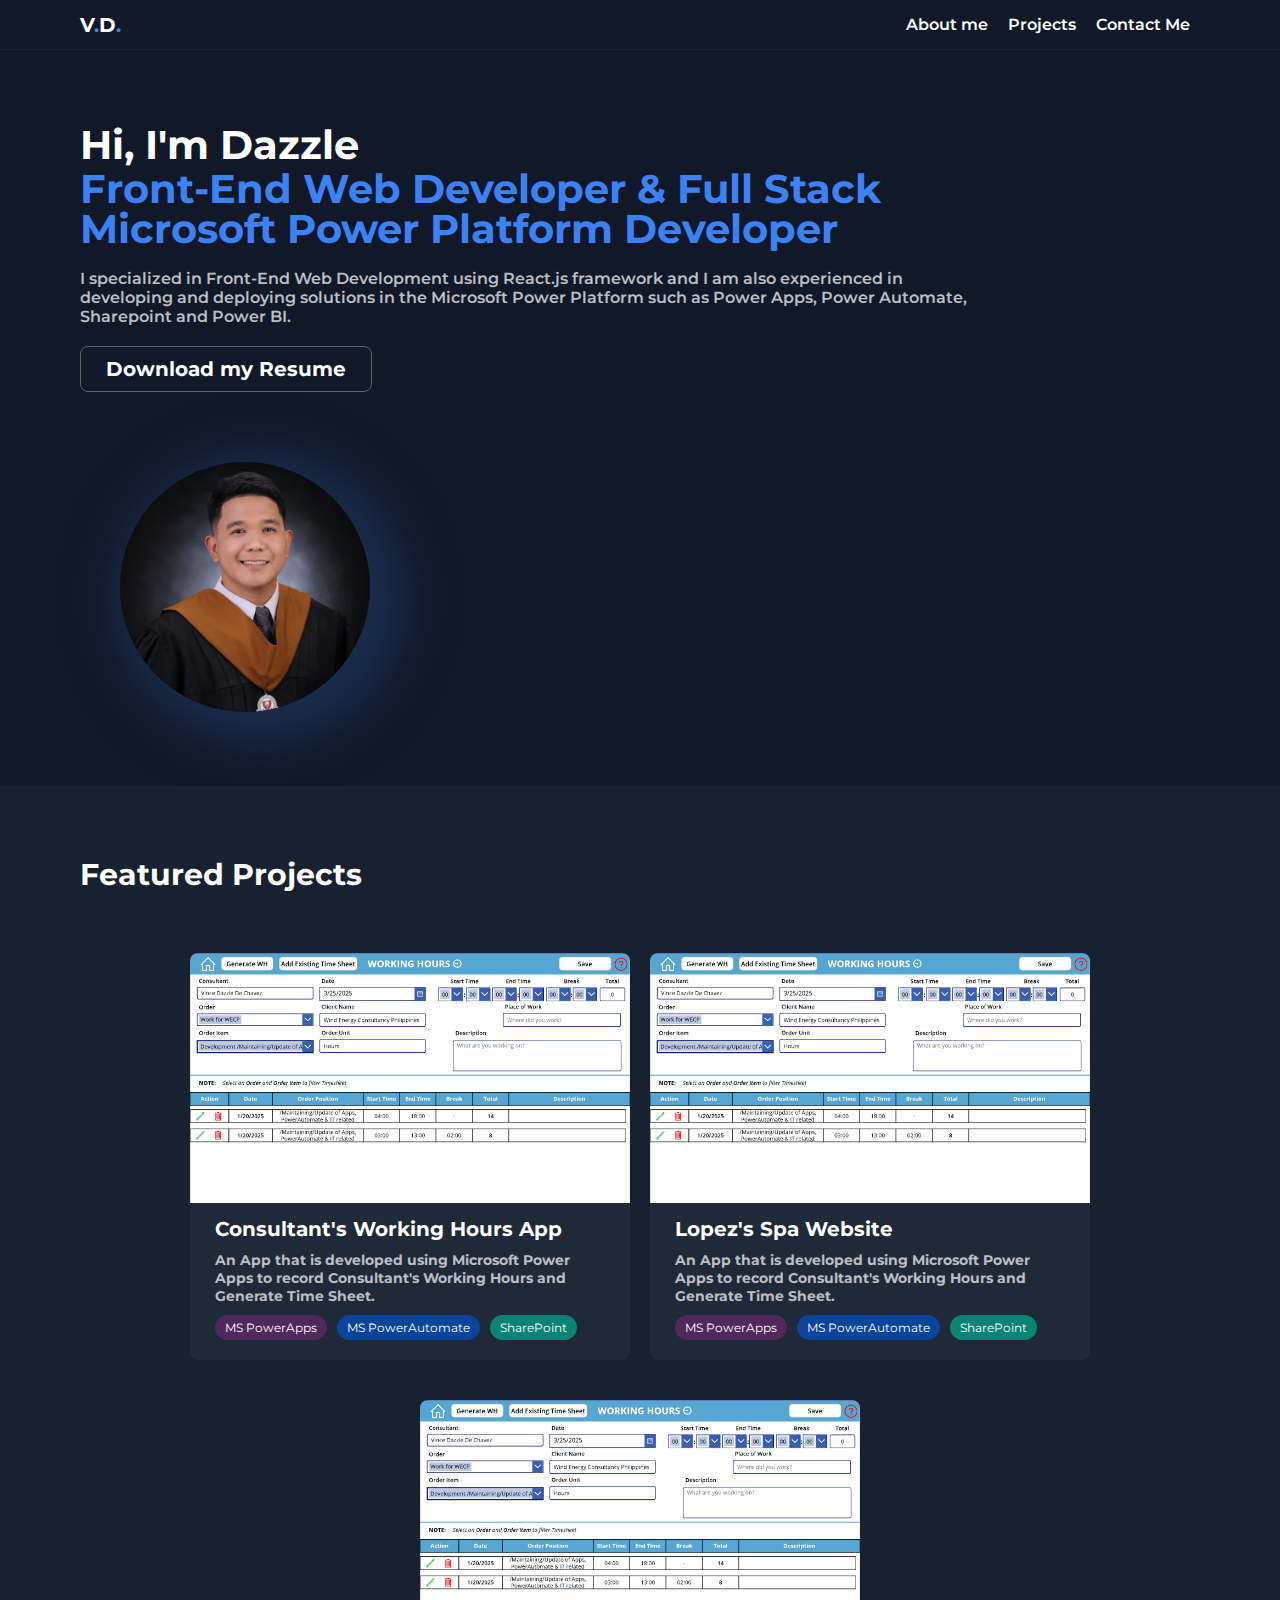
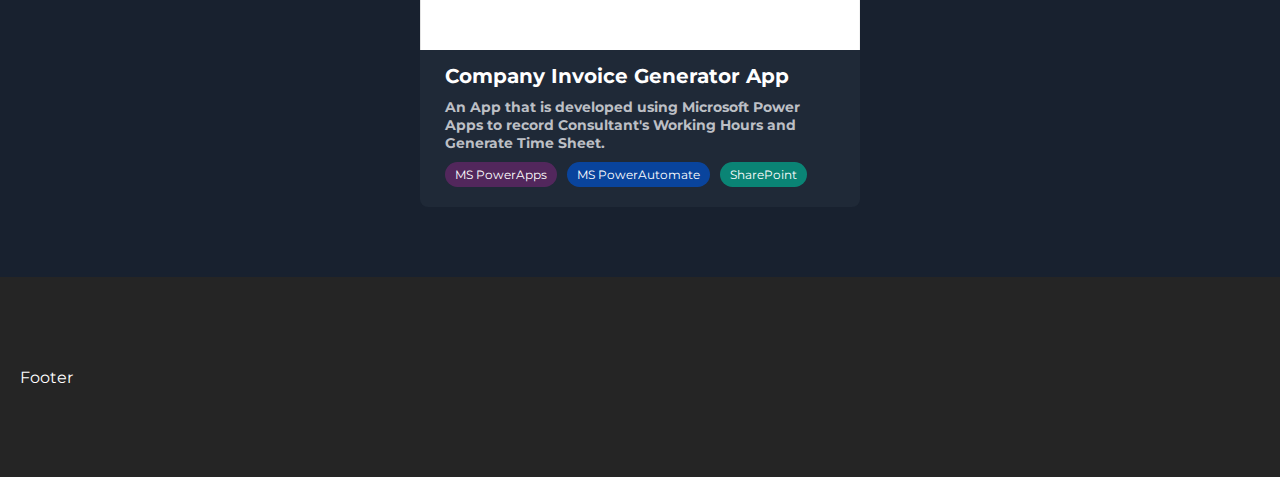
<file: index.html>
<!DOCTYPE html>
<html lang="en">
<head>
  <meta charset="UTF-8">
  <meta name="viewport" content="width=device-width, initial-scale=1.0">

  <link rel="preconnect" href="https://fonts.googleapis.com">
  <link rel="preconnect" href="https://fonts.gstatic.com" crossorigin>
  <link href="https://fonts.googleapis.com/css2?family=Montserrat:ital,wght@0,100..900;1,100..900&display=swap" rel="stylesheet">

  <title>Vince Dazzle's Project Portfolio Website</title>

  <link rel="stylesheet" href="styles/general.css">
  <link rel="stylesheet" href="styles/header.css">
  <link rel="stylesheet" href="styles/main.css">
  <link rel="stylesheet" href="styles/footer.css">
  <link rel="stylesheet" href="styles/skills.css">
</head>
<body>

  <header>
    <div class="header-left-section">
      <div class="header-logo">
        V<span>.</span>D<span>.</span>
      </div>
    </div>
    <div class="header-right-section">
      <div class="header-menu">
        <a href="#" class="menu-link">About me</a>
      </div>
      <div class="header-menu">
        <a href="#" class="menu-link">Projects</a>
      </div>
      <div class="header-menu">
        <a href="#" class="menu-link">Contact Me</a>
      </div>
    </div> 
  </header>

  <div class="content">
    <div class="content-left">
      <div class="hi-my-name">
        Hi, I'm Dazzle
      </div>
      <div class="my-career">
        Front-End Web Developer & Full Stack Microsoft Power Platform Developer 
      </div>
      <div class="subtitle">
        I specialized in Front-End Web Development using React.js framework and I am also experienced in developing and deploying solutions in the Microsoft Power Platform such as Power Apps, Power Automate, Sharepoint and Power BI.
      </div>
      <div class="my-resume">
        <button class="resume-button">
          Download my Resume
        </button>
      </div>
    </div>
    <div class="content-right">
        <img src="pictures/Dazzle.jpg" class="my-picture">
    </div>
  </div>

  <div class="featured-projects">
    <div class="featured-projects-main-title">
      Featured Projects
    </div>
    <div class="featured-projects-grid">
      <div class="featured-projects-cards">
        <div class="feautured-project-picture">
          <img src="pictures/project1.png" alt="Power-Apps-Project-WorkingHours" class="image-project1">
        </div>
        <div class="featured-projects-content">
          <div class="featured-projects-title">
            Consultant's Working Hours App
          </div>
          <div class="featured-projects-subtitle">
            An App that is developed using Microsoft Power Apps to record Consultant's Working Hours and Generate Time Sheet.
          </div>
          <div class="featured-projects-skills-used">
            <p class="skill-powerapps">MS PowerApps</p>
            <p class="skill-powerautomate">MS PowerAutomate</p>
            <p class="skill-sharepoint">SharePoint</p>
          </div>
        </div>
      </div>
      <div class="featured-projects-cards">
        <div class="feautured-project-picture">
          <img src="pictures/project1.png" alt="Power-Apps-Project-WorkingHours" class="image-project1">
        </div>
        <div class="featured-projects-content">
          <div class="featured-projects-title">
            Lopez's Spa Website
          </div>
          <div class="featured-projects-subtitle">
            An App that is developed using Microsoft Power Apps to record Consultant's Working Hours and Generate Time Sheet.
          </div>
          <div class="featured-projects-skills-used">
            <p class="skill-powerapps">MS PowerApps</p>
            <p class="skill-powerautomate">MS PowerAutomate</p>
            <p class="skill-sharepoint">SharePoint</p>
          </div>
        </div>
      </div>
      <div class="featured-projects-cards">
        <div class="feautured-project-picture">
          <img src="pictures/project1.png" alt="Power-Apps-Project-WorkingHours" class="image-project1">
        </div>
        <div class="featured-projects-content">
          <div class="featured-projects-title">
            Company Invoice Generator App
          </div>
          <div class="featured-projects-subtitle">
            An App that is developed using Microsoft Power Apps to record Consultant's Working Hours and Generate Time Sheet.
          </div>
          <div class="featured-projects-skills-used">
            <p class="skill-powerapps">MS PowerApps</p>
            <p class="skill-powerautomate">MS PowerAutomate</p>
            <p class="skill-sharepoint">SharePoint</p>
          </div>
        </div>
      </div>  
    </div>
  </div>

 
  <footer>
    Footer
  </footer>

</body>
</html>
</file>
<file: styles/general.css>
* {
  box-sizing: border-box;
  margin: 0;
  padding: 0;
}

body {
 display: flex;
 flex-direction: column;
 font-family: Montserrat;
 background-color: #111827;
 color: white;
}
</file>
<file: styles/header.css>
header {
  display: flex;
  flex-direction: row;
  justify-content: space-between;
  align-items: center;
  background-color: #111827;
  border-bottom: solid 1px rgba(255, 255, 255, 0.055);
  height: 50px;
  padding-right: 80px;
  padding-left:80px;
}

.header-left-section {
  display: flex;
  flex-direction: row;
  align-items: center;
}

.header-logo {
  font-weight: 700;
  font-size: 20px;
}

span {
  color: #3B82F6;
}

.header-right-section {
  display: flex;
  flex-direction: row;
  font-weight: 600;
}

.menu-link {
  color: white;
  text-decoration: none;
}

.menu-link:hover {
  text-decoration: underline;
}

.header-menu {
  margin: 10px;
}
</file>
<file: styles/main.css>
/* Content styles */
.content {
  display: flex;
  flex-direction: row;
  padding-left: 80px;
  padding-right: 80px;
  padding-bottom: 70px;
  flex-wrap: wrap;
}

.content-left {
  max-width: 900px;
  margin-top: 70px;
}

.hi-my-name {
  font-size: 40px;
  font-weight: 700;
}

.my-career {
  font-size: 40px;
  font-weight: 700;
  color: #3B82F6;
  line-height: 40px;
  margin-bottom: 20px;
}

.subtitle {
  color: #bcbfc5;
  font-weight: 600;
  margin-bottom: 20px;
}

.my-picture  {
  height: 250px;
  width: 250px;
  border-radius: 125px;
  box-shadow: 100;
  margin-right: 100px;
  margin-left: 40px;
  margin-top: 70px;
  box-shadow: 15px 10px 50px 20px #1a2d4f;
}

.my-resume {
  text-align: start
}

.resume-button {
  font-family: Montserrat;
  font-size: 20px;
  font-weight: 700;
  background-color: transparent;
  color: white;
  border: solid 1.5px rgb(97, 97, 97);
  padding: 10px 25px;
  border-radius: 8px;
  cursor: pointer;
  transition: background-color 0.5s, color 0.5s, border-color 0.5s;
}

.resume-button:hover {
  background-color: rgb(97, 97, 97);
  color: rgb(0, 0, 0);
  border-color: rgb(97, 97, 97);
}

.resume-button:active {
  background-color: rgb(166, 166, 166);
  color: rgb(0, 0, 0);
  border-color: rgb(166, 166, 166);
}

/* featured Projects styles */

.featured-projects {
  background-color: #18212f;
  padding: 70px 80px;
  display: flex;
  flex-direction: column;
  flex-wrap: wrap;
}

.featured-projects-main-title {
  font-weight: 700;
  font-size: 30px;
  margin-bottom: 20px;
}

.featured-projects-grid {
  display: flex;
  justify-content: center;
  column-gap: 20px;
  flex-wrap: wrap;
}

.featured-projects-title {
  font-weight: 700;
  font-size: 20px;
  margin-top: 10px;
  margin-bottom: 10px;
}

.featured-projects-subtitle {
  font-weight: 700;
  font-size: 14px;
  color: #bcbfc5;
  margin-bottom: 10px;
}

.featured-projects-cards {
  display: flex;
  flex-direction: column;
  background-color: #1f2937;
  border-radius: 8px;
  width: 440px;
  margin-top: 40px;
}

.image-project1 {
  height: 250px;
  width: 440px;
  border-top-left-radius: 8px;
  border-top-right-radius: 8px;
}

.featured-projects-content {
  padding-left: 25px;
  padding-right: 25px;
  padding-bottom: 20px;
}
</file>
<file: styles/footer.css>
footer {
  display: flex;
  flex-direction: row;
  justify-content: space-between;
  align-items: center;
  background-color: rgb(37, 37, 37);
  height: 200px;
  padding-right: 20px;
  padding-left: 20px;
}
</file>
<file: styles/skills.css>
.featured-projects-skills-used {
  display: flex;
}

.skill-powerapps {
  background-color: #7427749d;
}

.skill-powerautomate {
  background-color: #0052ccaf;
}

.skill-sharepoint {
  background-color: #00b294ab;
}

.skill-powerautomate,
.skill-sharepoint,
.skill-powerapps {
  font-size: 12px;
  padding: 5px 10px;
  border-radius: 15px;
}

.skill-powerautomate,
.skill-sharepoint {
  margin-left: 10px;
}
</file>
